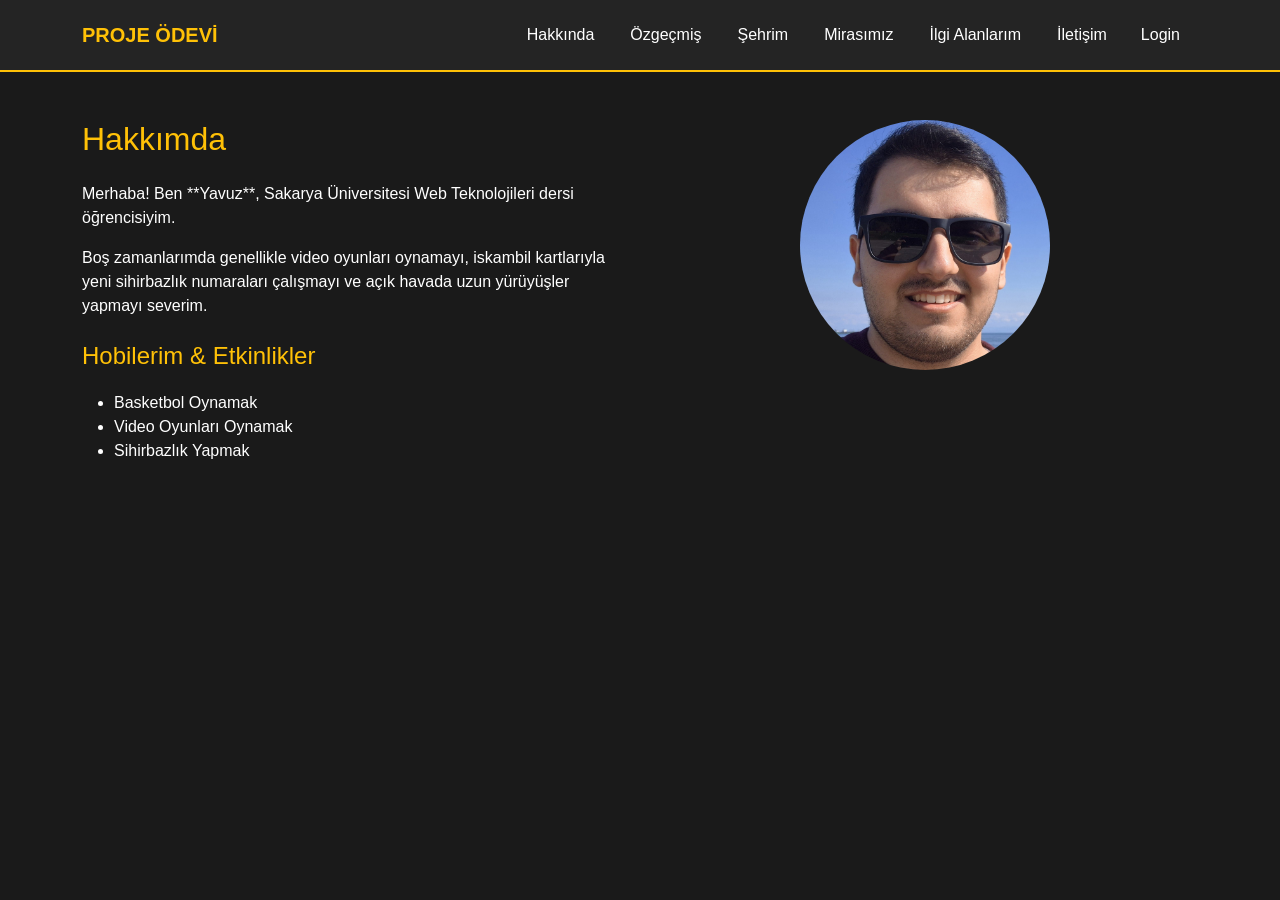
<file: index.html>
<!DOCTYPE html>
<html lang="tr">
<head>
    <meta charset="UTF-8">
    <meta name="viewport" content="width=device-width, initial-scale=1.0">
    <title>Web Teknolojileri Projesi</title>
    <!-- Bootstrap CSS -->
    <link href="https://cdn.jsdelivr.net/npm/bootstrap@5.3.0/dist/css/bootstrap.min.css" rel="stylesheet">
    <link rel="stylesheet" href="style.css">
</head>
<body>

    <!-- Navigasyon Menüsü -->
    <nav class="navbar navbar-expand-lg navbar-dark bg-dark sticky-top">
        <div class="container">
            <a class="navbar-brand" href="index.html">Proje Ödevi</a>
            <button class="navbar-toggler" type="button" data-bs-toggle="collapse" data-bs-target="#navbarNav">
                <span class="navbar-toggler-icon"></span>
            </button>
            <div class="collapse navbar-collapse" id="navbarNav">
                <ul class="navbar-nav ms-auto">
                    <li class="nav-item"><a class="nav-link active" href="index.html">Hakkında</a></li>
                    <li class="nav-item"><a class="nav-link" href="cv.html">Özgeçmiş</a></li>
                    <li class="nav-item"><a class="nav-link" href="sehrim.html">Şehrim</a></li>
                    <li class="nav-item"><a class="nav-link" href="mirasimiz.html">Mirasımız</a></li>
                    <li class="nav-item"><a class="nav-link" href="ilgi-alanlarim.html">İlgi Alanlarım</a></li>
                    <li class="nav-item"><a class="nav-link" href="iletisim.html">İletişim</a></li>
                    <li class="nav-item"><a class="nav-link btn btn-primary text-white ms-lg-2" href="login.html">Login</a></li>
                </ul>
            </div>
        </div>
    </nav>

    <main class="container my-5">
    <section id="hakkinda" class="row">
        <!-- Metin Kısmı -->
        <div class="col-md-6">
            <h2 class="mb-4">Hakkımda</h2>
            <p>Merhaba! Ben **Yavuz**, Sakarya Üniversitesi Web Teknolojileri dersi öğrencisiyim.</p>
            <p>Boş zamanlarımda genellikle video oyunları oynamayı, iskambil kartlarıyla yeni sihirbazlık numaraları çalışmayı ve açık havada uzun yürüyüşler yapmayı severim.</p>
            
            <h4 class="mt-4">Hobilerim & Etkinlikler</h4>
            <ul>
                <li>Basketbol Oynamak</li>
                <li>Video Oyunları Oynamak</li>
                <li>Sihirbazlık Yapmak</li>
            </ul>
        </div>

        <!-- Medya Kısmı (Resim ve Video) -->
        <div class="col-md-6 text-center">
            <img src="img/profil.jpg" alt="Profil Resmi" class="img-fluid rounded-circle mb-3" style="width: 250px; height: 250px; object-fit: cover;">
            <div class="ratio ratio-16x9">
                <iframe src="https://www.youtube.com/embed/dQw4w9WgXcQ" title="Tanıtım Videosu" allowfullscreen></iframe>
            </div>
        </div>
    </section>
</main>

    <!-- Bootstrap JS -->
    <script src="https://cdn.jsdelivr.net/npm/bootstrap@5.3.0/dist/js/bootstrap.bundle.min.js"></script>
    <script src="script.js"></script>
</body>
</html>
</file>
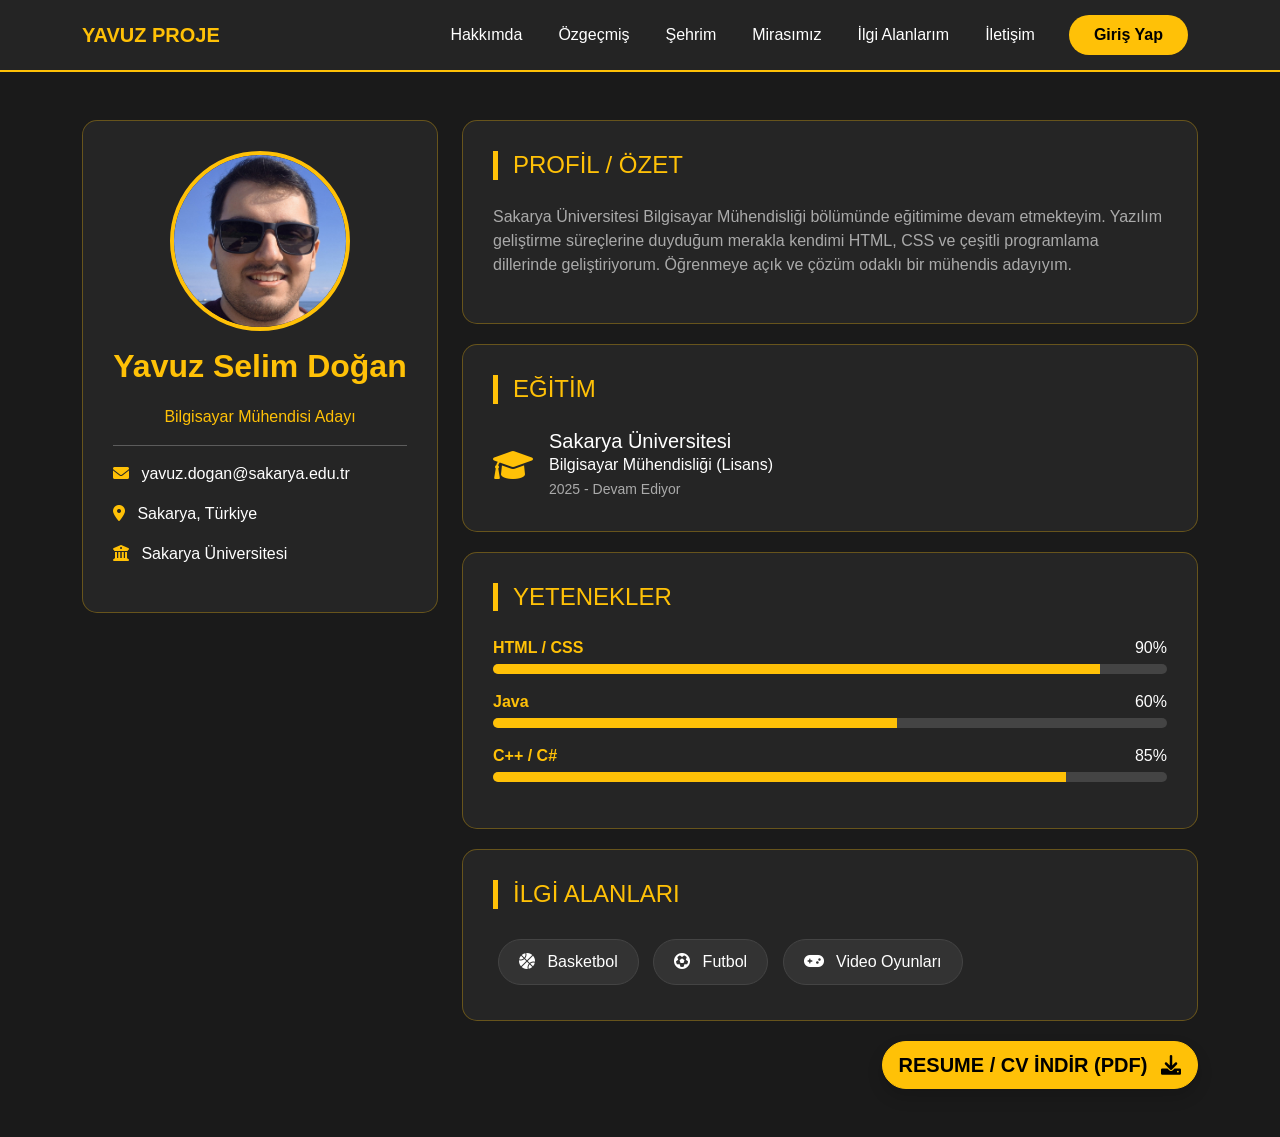
<file: cv.html>
<!DOCTYPE html>
<html lang="tr">
<head>
    <meta charset="UTF-8">
    <meta name="viewport" content="width=device-width, initial-scale=1.0">
    <title>Özgeçmiş - Yavuz Selim Doğan</title>
    <link href="https://cdn.jsdelivr.net/npm/bootstrap@5.3.0/dist/css/bootstrap.min.css" rel="stylesheet">
    <link rel="stylesheet" href="https://cdnjs.cloudflare.com/ajax/libs/font-awesome/6.0.0/css/all.min.css">
    <link rel="stylesheet" href="style.css">
    <style>
        body { background-color: #1a1a1a; color: #fff; }
        .cv-card { background: #252525; border-radius: 15px; padding: 30px; margin-bottom: 20px; border: 1px solid #333; }
        .profile-img { width: 180px; height: 180px; object-fit: cover; border: 4px solid #ffc107; }
        .skill-name { font-weight: bold; color: #ffc107; }
        .progress { height: 10px; background-color: #444; }
        .progress-bar { background-color: #ffc107; }
        .interest-item { background: #333; padding: 10px 20px; border-radius: 50px; display: inline-block; margin: 5px; }
        .section-title { border-left: 5px solid #ffc107; padding-left: 15px; margin-bottom: 25px; text-transform: uppercase; }
    </style>
</head>
<body>

<nav class="navbar navbar-expand-lg navbar-dark sticky-top">
    <div class="container">
        <a class="navbar-brand" href="index.html">YAVUZ PROJE</a>
        <button class="navbar-toggler" type="button" data-bs-toggle="collapse" data-bs-target="#mainNav">
            <span class="navbar-toggler-icon"></span>
        </button>
        <div class="collapse navbar-collapse" id="mainNav">
            <ul class="navbar-nav ms-auto align-items-center">
                <li class="nav-item"><a class="nav-link" href="index.html">Hakkımda</a></li>
                <li class="nav-item"><a class="nav-link" href="cv.html">Özgeçmiş</a></li>
                <li class="nav-item"><a class="nav-link" href="sehrim.html">Şehrim</a></li>
                <li class="nav-item"><a class="nav-link" href="mirasimiz.html">Mirasımız</a></li>
                <li class="nav-item"><a class="nav-link" href="ilgi-alanlarim.html">İlgi Alanlarım</a></li>
                <li class="nav-item"><a class="nav-link" href="iletisim.html">İletişim</a></li>
                <li class="nav-item"><a class="nav-link login-btn ms-lg-3" href="login.html">Giriş Yap</a></li>
            </ul>
        </div>
    </div>
</nav>

    <div class="container my-5">
        <div class="row">
            <div class="col-lg-4">
                <div class="cv-card text-center">
                    <img src="img/profil.jpg" class="rounded-circle profile-img mb-3" alt="Yavuz Selim Doğan">
                    <h2 class="fw-bold">Yavuz Selim Doğan</h2>
                    <p class="text-warning">Bilgisayar Mühendisi Adayı</p>
                    <hr class="bg-secondary">
                    <div class="text-start">
                        <p><i class="fas fa-envelope me-2 text-warning"></i> yavuz.dogan@sakarya.edu.tr</p>
                        <p><i class="fas fa-map-marker-alt me-2 text-warning"></i> Sakarya, Türkiye</p>
                        <p><i class="fas fa-university me-2 text-warning"></i> Sakarya Üniversitesi</p>
                    </div>
                </div>
            </div>

            <div class="col-lg-8">
                <div class="cv-card">
                    <h4 class="section-title">Profil / Özet</h4>
                    <p class="text-secondary">
                        Sakarya Üniversitesi Bilgisayar Mühendisliği bölümünde eğitimime devam etmekteyim. 
                        Yazılım geliştirme süreçlerine duyduğum merakla kendimi HTML, CSS ve çeşitli programlama 
                        dillerinde geliştiriyorum. Öğrenmeye açık ve çözüm odaklı bir mühendis adayıyım.
                    </p>
                </div>

                <div class="cv-card">
                    <h4 class="section-title">Eğitim</h4>
                    <div class="d-flex align-items-center">
                        <i class="fas fa-graduation-cap fa-2x text-warning me-3"></i>
                        <div>
                            <h5 class="mb-0">Sakarya Üniversitesi</h5>
                            <p class="mb-0">Bilgisayar Mühendisliği (Lisans)</p>
                            <small class="text-muted">2025 - Devam Ediyor</small>
                        </div>
                    </div>
                </div>

                <div class="cv-card">
                    <h4 class="section-title">Yetenekler</h4>
                    
                    <div class="mb-3">
                        <div class="d-flex justify-content-between mb-1">
                            <span class="skill-name">HTML / CSS</span>
                            <span>90%</span>
                        </div>
                        <div class="progress"><div class="progress-bar" style="width: 90%"></div></div>
                    </div>

                    <div class="mb-3">
                        <div class="d-flex justify-content-between mb-1">
                            <span class="skill-name">Java</span>
                            <span>60%</span>
                        </div>
                        <div class="progress"><div class="progress-bar" style="width: 60%"></div></div>
                    </div>

                    <div class="mb-3">
                        <div class="d-flex justify-content-between mb-1">
                            <span class="skill-name">C++ / C#</span>
                            <span>85%</span>
                        </div>
                        <div class="progress"><div class="progress-bar" style="width: 85%"></div></div>
                    </div>
                </div>

                <div class="cv-card">
                    <h4 class="section-title">İlgi Alanları</h4>
                    <div class="interest-item"><i class="fas fa-basketball-ball me-2"></i> Basketbol</div>
                    <div class="interest-item"><i class="fas fa-futbol me-2"></i> Futbol</div>
                    <div class="interest-item"><i class="fas fa-gamepad me-2"></i> Video Oyunları</div>
                </div>

                <div class="text-end">
                    <button class="btn btn-warning btn-lg fw-bold rounded-pill shadow">
                        RESUME / CV İNDİR (PDF) <i class="fas fa-download ms-2"></i>
                    </button>
                </div>
            </div>
        </div>
    </div>

    <script src="https://cdn.jsdelivr.net/npm/bootstrap@5.3.0/dist/js/bootstrap.bundle.min.js"></script>
</body>
</html>
</file>
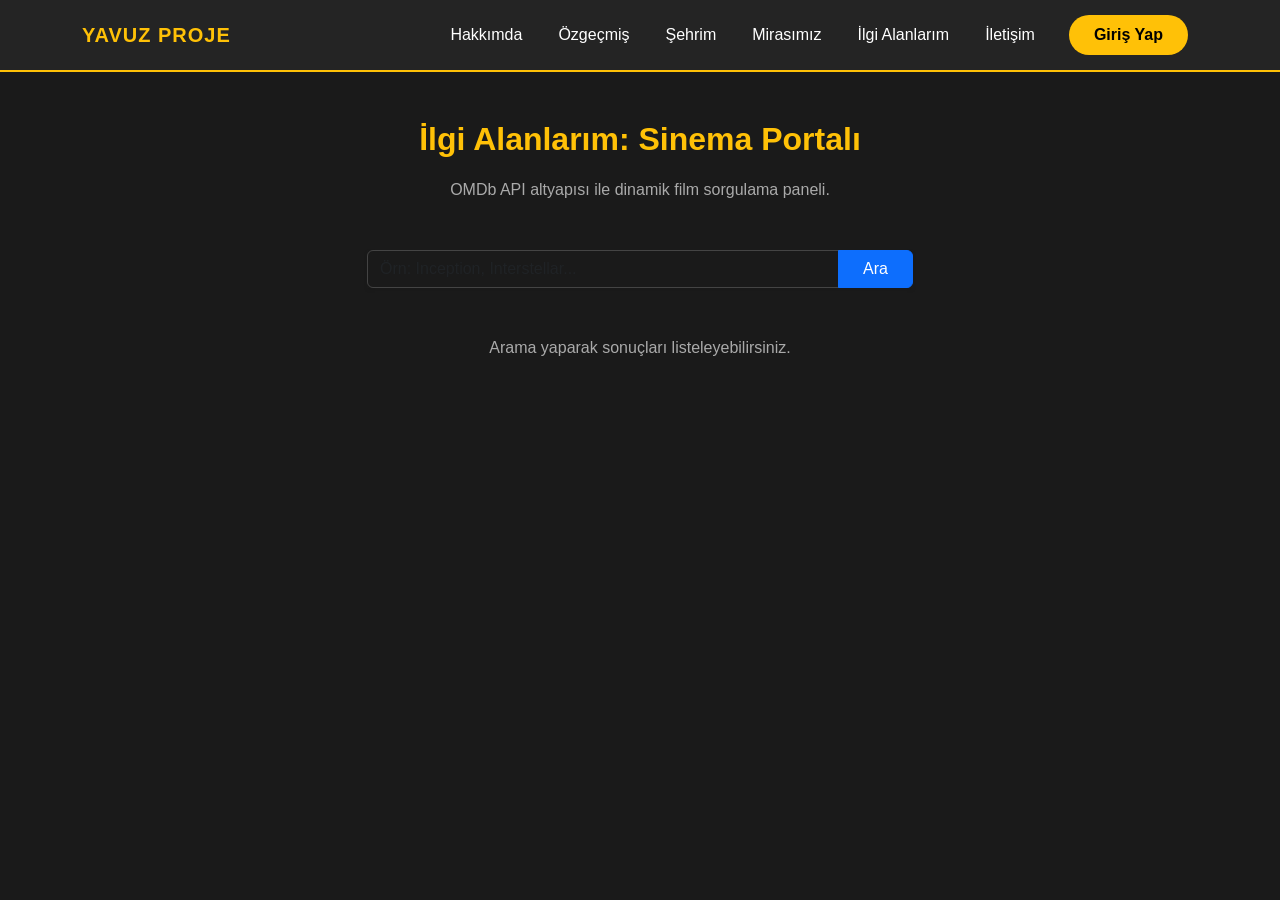
<file: ilgi-alanlarim.html>
<!DOCTYPE html>
<html lang="tr">
<head>
    <meta charset="UTF-8">
    <meta name="viewport" content="width=device-width, initial-scale=1.0">
    <title>Web Teknolojileri Projesi</title>
    <!-- Bootstrap CSS -->
    <link href="https://cdn.jsdelivr.net/npm/bootstrap@5.3.0/dist/css/bootstrap.min.css" rel="stylesheet">
    <link rel="stylesheet" href="style.css">
</head>
<body>

<style>
    .navbar {
        background: rgba(37, 37, 37, 0.95) !important;
        backdrop-filter: blur(10px);
        border-bottom: 2px solid #ffc107;
        padding: 15px 0;
    }
    .navbar-brand {
        font-weight: 800;
        color: #ffc107 !important;
        letter-spacing: 1px;
    }
    .nav-link {
        color: #ffffff !important;
        font-weight: 500;
        margin: 0 10px;
        transition: 0.3s;
    }
    .nav-link:hover {
        color: #ffc107 !important;
        transform: translateY(-2px);
    }
    .nav-link.active {
        color: #ffc107 !important;
        border-bottom: 2px solid #ffc107;
    }
    .login-btn {
        background-color: #ffc107;
        color: #000 !important;
        font-weight: bold;
        border-radius: 20px;
        padding: 8px 25px !important;
    }
    .login-btn:hover {
        background-color: #e0a800;
        box-shadow: 0 0 15px rgba(255, 193, 7, 0.4);
    }
</style>

<nav class="navbar navbar-expand-lg navbar-dark sticky-top">
    <div class="container">
        <a class="navbar-brand" href="index.html">YAVUZ PROJE</a>
        <button class="navbar-toggler" type="button" data-bs-toggle="collapse" data-bs-target="#mainNav">
            <span class="navbar-toggler-icon"></span>
        </button>
        <div class="collapse navbar-collapse" id="mainNav">
            <ul class="navbar-nav ms-auto align-items-center">
                <li class="nav-item"><a class="nav-link" href="index.html">Hakkımda</a></li>
                <li class="nav-item"><a class="nav-link" href="cv.html">Özgeçmiş</a></li>
                <li class="nav-item"><a class="nav-link" href="sehrim.html">Şehrim</a></li>
                <li class="nav-item"><a class="nav-link" href="mirasimiz.html">Mirasımız</a></li>
                <li class="nav-item"><a class="nav-link" href="ilgi-alanlarim.html">İlgi Alanlarım</a></li>
                <li class="nav-item"><a class="nav-link" href="iletisim.html">İletişim</a></li>
                <li class="nav-item"><a class="nav-link login-btn ms-lg-3" href="login.html">Giriş Yap</a></li>
            </ul>
        </div>
    </div>
</nav>
<main class="container my-5">
    <div class="text-center mb-5">
        <h2 class="fw-bold">İlgi Alanlarım: Sinema Portalı</h2>
        <p class="text-muted">OMDb API altyapısı ile dinamik film sorgulama paneli.</p>
    </div>
    
    <div class="row justify-content-center mb-5">
        <div class="col-md-6">
            <div class="input-group shadow-sm">
                <input type="text" id="filmAraInput" class="form-control" placeholder="Örn: Inception, Interstellar...">
                <button class="btn btn-primary px-4" type="button" onclick="filmAra()">Ara</button>
            </div>
        </div>
    </div>

    <div id="film-listesi" class="row g-4">
        <div class="col-12 text-center text-muted">
            <p>Arama yaparak sonuçları listeleyebilirsiniz.</p>
        </div>
    </div>
</main>


    <!-- Bootstrap JS -->
    <script src="https://cdn.jsdelivr.net/npm/bootstrap@5.3.0/dist/js/bootstrap.bundle.min.js"></script>
    <script src="script.js"></script>
</body>
</html>
</file>
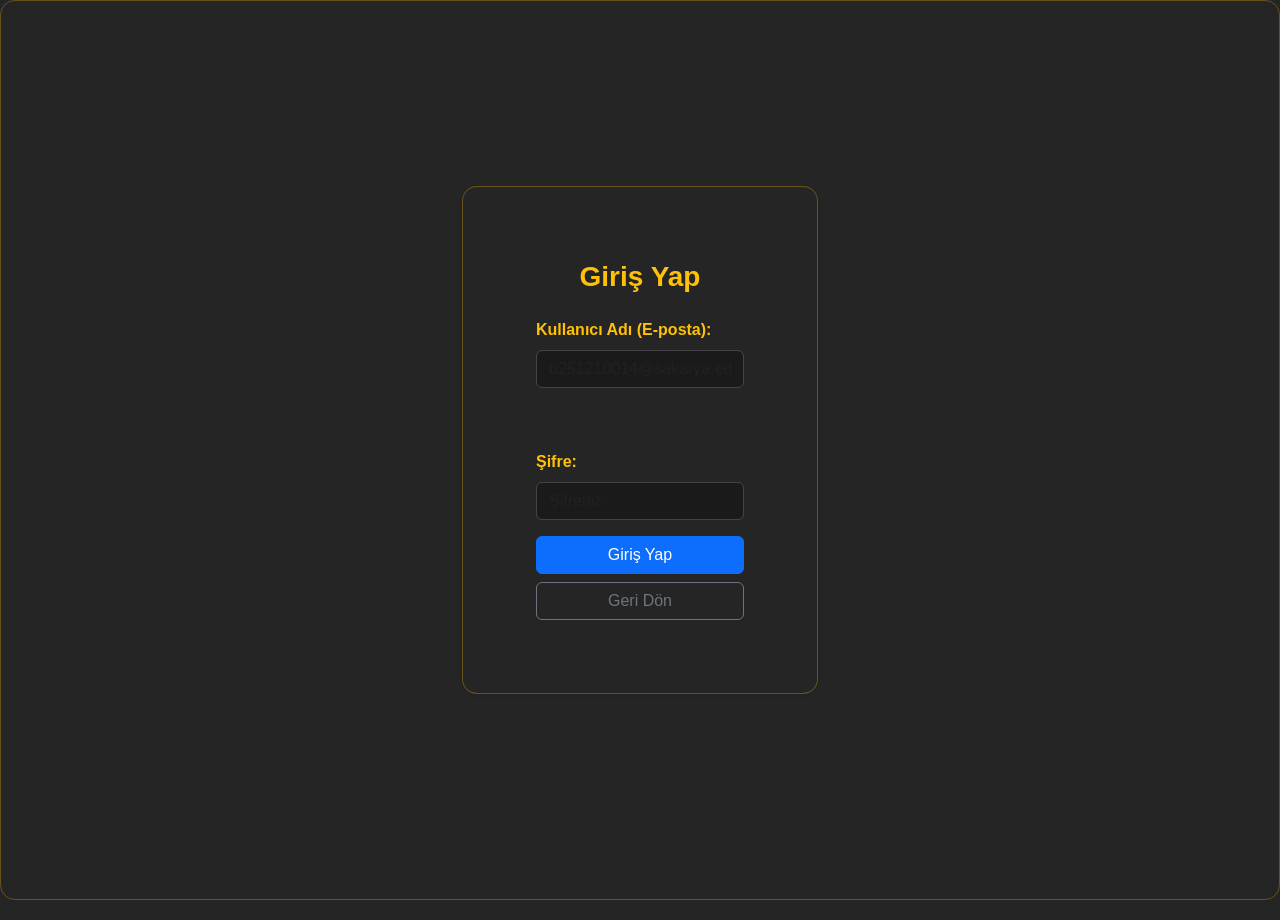
<file: login.html>
<!DOCTYPE html>
<html lang="tr">
<head>
    <meta charset="UTF-8">
    <meta name="viewport" content="width=device-width, initial-scale=1.0">
    <title>Giriş Yap</title>
    <link href="https://cdn.jsdelivr.net/npm/bootstrap@5.3.0/dist/css/bootstrap.min.css" rel="stylesheet">
    <link rel="stylesheet" href="style.css">
</head>
<body class="bg-light d-flex align-items-center" style="min-height: 100vh;">

    <div class="container">
        <div class="row justify-content-center">
            <div class="col-md-4">
                <div class="card shadow-sm border-0">
                    <div class="card-body p-5">
                        <h3 class="text-center mb-4 fw-bold">Giriş Yap</h3>
                        
                        <form action="login-kontrol.php" method="POST">
                            <div class="mb-3">
                                <label for="username" class="form-label">Kullanıcı Adı (E-posta):</label>
                                <input type="text" class="form-control" id="username" name="username" placeholder="b251210014@sakarya.edu.tr">
                                <div class="form-text">Lütfen öğrenci numaranızı içeren e-postayı giriniz.</div>
                            </div>
                            
                            <div class="mb-3">
                                <label for="password" class="form-label">Şifre:</label>
                                <input type="password" class="form-control" id="password" name="password" placeholder="Şifreniz">
                            </div>

                            <div class="d-grid gap-2">
                                <button type="submit" class="btn btn-primary">Giriş Yap</button>
                                <a href="index.html" class="btn btn-outline-secondary">Geri Dön</a>
                            </div>
                        </form>

                    </div>
                </div>
            </div>
        </div>
    </div>

</body>
</html>
</file>
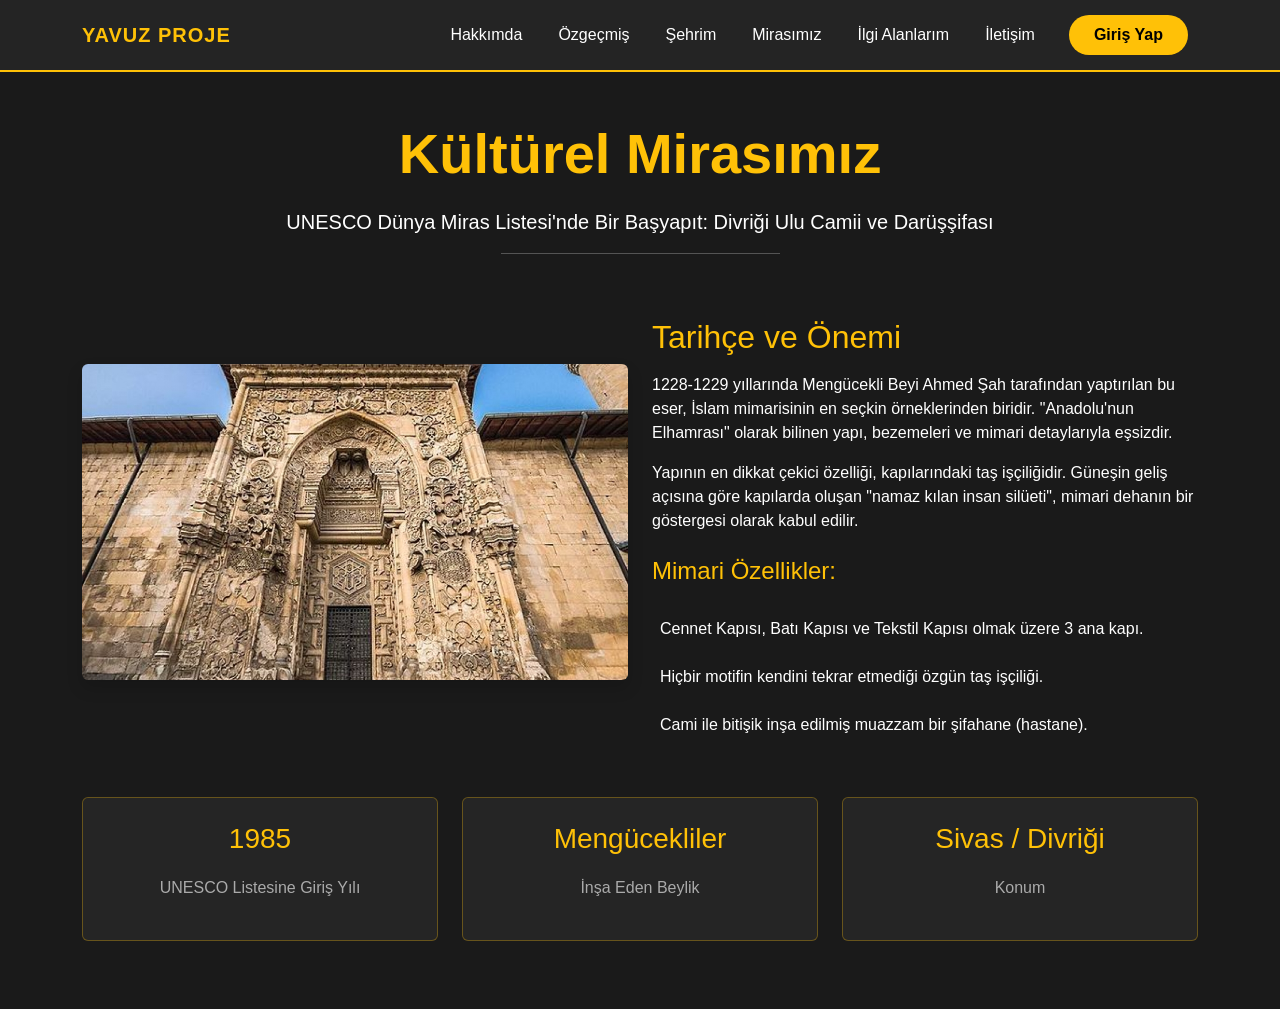
<file: mirasimiz.html>
<!DOCTYPE html>
<html lang="tr">
<head>
    <meta charset="UTF-8">
    <meta name="viewport" content="width=device-width, initial-scale=1.0">
    <title>Web Teknolojileri Projesi</title>
    <!-- Bootstrap CSS -->
    <link href="https://cdn.jsdelivr.net/npm/bootstrap@5.3.0/dist/css/bootstrap.min.css" rel="stylesheet">
    <link rel="stylesheet" href="style.css">
</head>
<body>

<style>
    .navbar {
        background: rgba(37, 37, 37, 0.95) !important;
        backdrop-filter: blur(10px);
        border-bottom: 2px solid #ffc107;
        padding: 15px 0;
    }
    .navbar-brand {
        font-weight: 800;
        color: #ffc107 !important;
        letter-spacing: 1px;
    }
    .nav-link {
        color: #ffffff !important;
        font-weight: 500;
        margin: 0 10px;
        transition: 0.3s;
    }
    .nav-link:hover {
        color: #ffc107 !important;
        transform: translateY(-2px);
    }
    .nav-link.active {
        color: #ffc107 !important;
        border-bottom: 2px solid #ffc107;
    }
    .login-btn {
        background-color: #ffc107;
        color: #000 !important;
        font-weight: bold;
        border-radius: 20px;
        padding: 8px 25px !important;
    }
    .login-btn:hover {
        background-color: #e0a800;
        box-shadow: 0 0 15px rgba(255, 193, 7, 0.4);
    }
</style>

<nav class="navbar navbar-expand-lg navbar-dark sticky-top">
    <div class="container">
        <a class="navbar-brand" href="index.html">YAVUZ PROJE</a>
        <button class="navbar-toggler" type="button" data-bs-toggle="collapse" data-bs-target="#mainNav">
            <span class="navbar-toggler-icon"></span>
        </button>
        <div class="collapse navbar-collapse" id="mainNav">
            <ul class="navbar-nav ms-auto align-items-center">
                <li class="nav-item"><a class="nav-link" href="index.html">Hakkımda</a></li>
                <li class="nav-item"><a class="nav-link" href="cv.html">Özgeçmiş</a></li>
                <li class="nav-item"><a class="nav-link" href="sehrim.html">Şehrim</a></li>
                <li class="nav-item"><a class="nav-link" href="mirasimiz.html">Mirasımız</a></li>
                <li class="nav-item"><a class="nav-link" href="ilgi-alanlarim.html">İlgi Alanlarım</a></li>
                <li class="nav-item"><a class="nav-link" href="iletisim.html">İletişim</a></li>
                <li class="nav-item"><a class="nav-link login-btn ms-lg-3" href="login.html">Giriş Yap</a></li>
            </ul>
        </div>
    </div>
</nav>

<main class="container my-5">
    <div class="row">
        <div class="col-12 text-center mb-5">
            <h1 class="display-4 fw-bold">Kültürel Mirasımız</h1>
            <p class="lead">UNESCO Dünya Miras Listesi'nde Bir Başyapıt: Divriği Ulu Camii ve Darüşşifası</p>
            <hr class="w-25 mx-auto">
        </div>
    </div>

    <div class="row align-items-center">
        <div class="col-lg-6 mb-4">
            <img src="img/divrigi-detay.jpg" class="img-fluid rounded shadow" alt="Divriği Ulu Camii Kapısı">
        </div>
        <div class="col-lg-6">
            <h2 class="mb-3">Tarihçe ve Önemi</h2>
            <p>1228-1229 yıllarında Mengücekli Beyi Ahmed Şah tarafından yaptırılan bu eser, İslam mimarisinin en seçkin örneklerinden biridir. "Anadolu'nun Elhamrası" olarak bilinen yapı, bezemeleri ve mimari detaylarıyla eşsizdir.</p>
            <p>Yapının en dikkat çekici özelliği, kapılarındaki taş işçiliğidir. Güneşin geliş açısına göre kapılarda oluşan "namaz kılan insan silüeti", mimari dehanın bir göstergesi olarak kabul edilir.</p>
            
            <h4 class="mt-4">Mimari Özellikler:</h4>
            <ul class="list-group">
                <li class="list-group-item border-0 ps-0"><i class="bi bi-check-circle-fill text-success me-2"></i> Cennet Kapısı, Batı Kapısı ve Tekstil Kapısı olmak üzere 3 ana kapı.</li>
                <li class="list-group-item border-0 ps-0"><i class="bi bi-check-circle-fill text-success me-2"></i> Hiçbir motifin kendini tekrar etmediği özgün taş işçiliği.</li>
                <li class="list-group-item border-0 ps-0"><i class="bi bi-check-circle-fill text-success me-2"></i> Cami ile bitişik inşa edilmiş muazzam bir şifahane (hastane).</li>
            </ul>
        </div>
    </div>

    <div class="row mt-5 text-center">
        <div class="col-md-4">
            <div class="p-4 border rounded bg-light">
                <h3>1985</h3>
                <p class="text-muted">UNESCO Listesine Giriş Yılı</p>
            </div>
        </div>
        <div class="col-md-4">
            <div class="p-4 border rounded bg-light">
                <h3>Mengücekliler</h3>
                <p class="text-muted">İnşa Eden Beylik</p>
            </div>
        </div>
        <div class="col-md-4">
            <div class="p-4 border rounded bg-light">
                <h3>Sivas / Divriği</h3>
                <p class="text-muted">Konum</p>
            </div>
        </div>
    </div>
</main>

    <!-- Bootstrap JS -->
    <script src="https://cdn.jsdelivr.net/npm/bootstrap@5.3.0/dist/js/bootstrap.bundle.min.js"></script>
    <script src="script.js"></script>
</body>
</html>
</file>
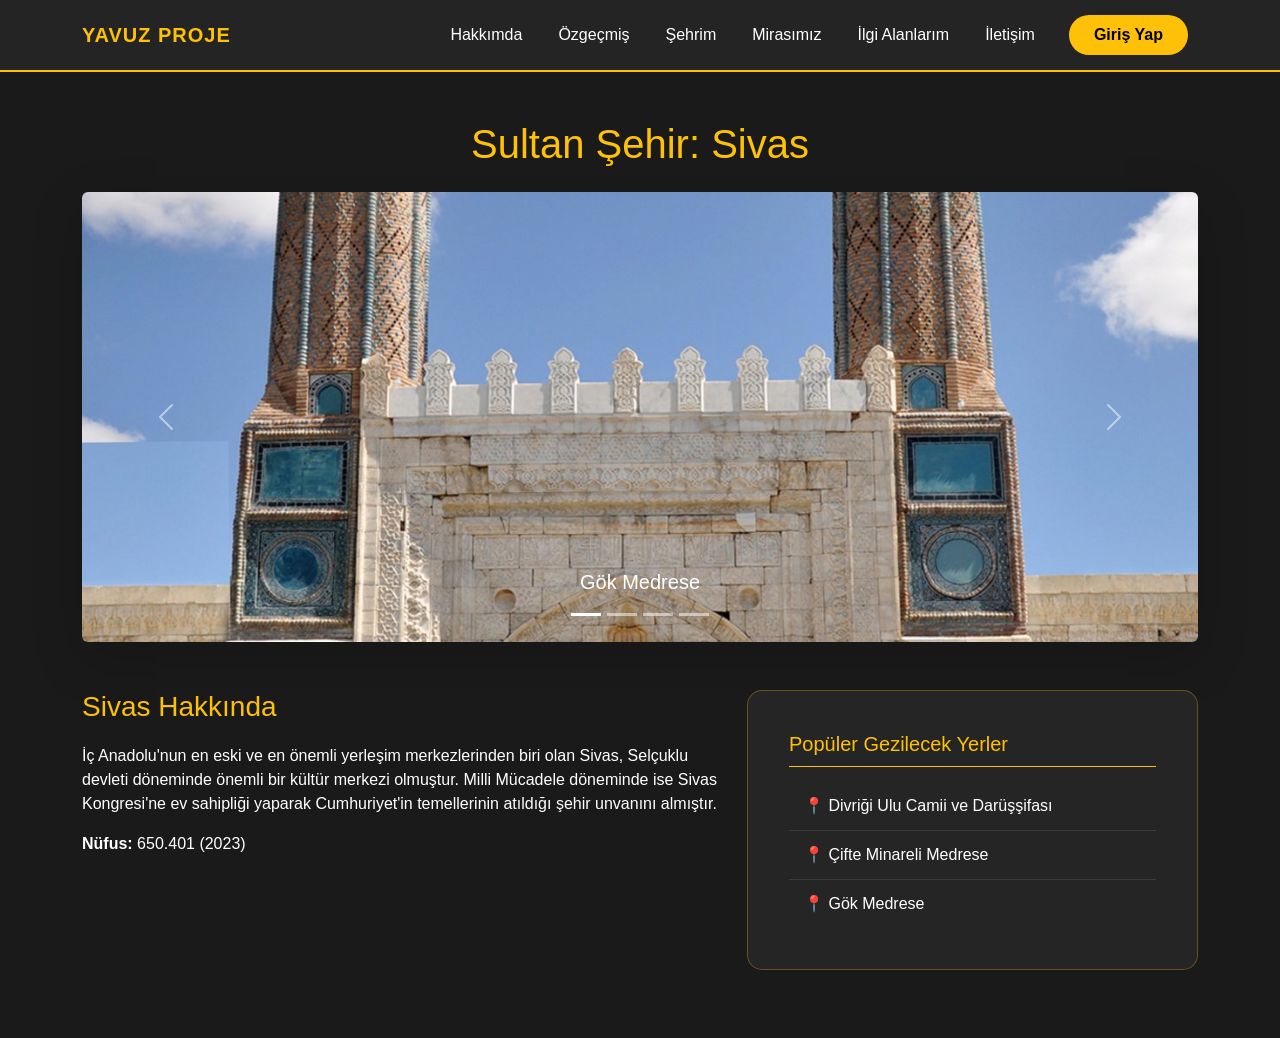
<file: sehrim.html>
<!DOCTYPE html>
<html lang="tr">
<head>
    <meta charset="UTF-8">
    <meta name="viewport" content="width=device-width, initial-scale=1.0">
    <title>Web Teknolojileri Projesi</title>
    <!-- Bootstrap CSS -->
    <link href="https://cdn.jsdelivr.net/npm/bootstrap@5.3.0/dist/css/bootstrap.min.css" rel="stylesheet">
    <link rel="stylesheet" href="style.css">
</head>
<body>

<style>
    .navbar {
        background: rgba(37, 37, 37, 0.95) !important;
        backdrop-filter: blur(10px);
        border-bottom: 2px solid #ffc107;
        padding: 15px 0;
    }
    .navbar-brand {
        font-weight: 800;
        color: #ffc107 !important;
        letter-spacing: 1px;
    }
    .nav-link {
        color: #ffffff !important;
        font-weight: 500;
        margin: 0 10px;
        transition: 0.3s;
    }
    .nav-link:hover {
        color: #ffc107 !important;
        transform: translateY(-2px);
    }
    .nav-link.active {
        color: #ffc107 !important;
        border-bottom: 2px solid #ffc107;
    }
    .login-btn {
        background-color: #ffc107;
        color: #000 !important;
        font-weight: bold;
        border-radius: 20px;
        padding: 8px 25px !important;
    }
    .login-btn:hover {
        background-color: #e0a800;
        box-shadow: 0 0 15px rgba(255, 193, 7, 0.4);
    }
</style>

<nav class="navbar navbar-expand-lg navbar-dark sticky-top">
    <div class="container">
        <a class="navbar-brand" href="index.html">YAVUZ PROJE</a>
        <button class="navbar-toggler" type="button" data-bs-toggle="collapse" data-bs-target="#mainNav">
            <span class="navbar-toggler-icon"></span>
        </button>
        <div class="collapse navbar-collapse" id="mainNav">
            <ul class="navbar-nav ms-auto align-items-center">
                <li class="nav-item"><a class="nav-link" href="index.html">Hakkımda</a></li>
                <li class="nav-item"><a class="nav-link" href="cv.html">Özgeçmiş</a></li>
                <li class="nav-item"><a class="nav-link" href="sehrim.html">Şehrim</a></li>
                <li class="nav-item"><a class="nav-link" href="mirasimiz.html">Mirasımız</a></li>
                <li class="nav-item"><a class="nav-link" href="ilgi-alanlarim.html">İlgi Alanlarım</a></li>
                <li class="nav-item"><a class="nav-link" href="iletisim.html">İletişim</a></li>
                <li class="nav-item"><a class="nav-link login-btn ms-lg-3" href="login.html">Giriş Yap</a></li>
            </ul>
        </div>
    </div>
</nav>

<main class="container my-5">
    <h1 class="text-center mb-4">Sultan Şehir: Sivas</h1>

    <!-- 1. Slider Bölümü (En az 4 resim) -->
    <div id="sivasSlider" class="carousel slide shadow-lg mb-5" data-bs-ride="carousel">
        <div class="carousel-indicators">
            <button type="button" data-bs-target="#sivasSlider" data-bs-slide-to="0" class="active"></button>
            <button type="button" data-bs-target="#sivasSlider" data-bs-slide-to="1"></button>
            <button type="button" data-bs-target="#sivasSlider" data-bs-slide-to="2"></button>
            <button type="button" data-bs-target="#sivasSlider" data-bs-slide-to="3"></button>
        </div>
        <div class="carousel-inner rounded">
            <div class="carousel-item active">
                <!-- img/1.jpg şeklinde isimleri kendine göre düzenle -->
                <img src="img/gokmedrese.jpg" class="d-block w-100" alt="Gök Medrese" style="height: 450px; object-fit: cover;">
                <div class="carousel-caption d-none d-md-block">
                    <h5>Gök Medrese</h5>
                </div>
            </div>
            <div class="carousel-item">
                <img src="img/cifteminare.jpg" class="d-block w-100" alt="Çifte Minare" style="height: 450px; object-fit: cover;">
                <div class="carousel-caption d-none d-md-block">
                    <h5>Çifte Minareli Medrese</h5>
                </div>
            </div>
            <div class="carousel-item">
                <img src="img/divrigi.jpg" class="d-block w-100" alt="Divriği Ulu Camii" style="height: 450px; object-fit: cover;">
                <div class="carousel-caption d-none d-md-block">
                    <h5>Divriği Ulu Camii</h5>
                </div>
            </div>
            <div class="carousel-item">
                <img src="img/meydan.jpg" class="d-block w-100" alt="Sivas Meydan" style="height: 450px; object-fit: cover;">
                <div class="carousel-caption d-none d-md-block">
                    <h5>Sivas Kent Meydanı</h5>
                </div>
            </div>
        </div>
        <button class="carousel-control-prev" type="button" data-bs-target="#sivasSlider" data-bs-slide="prev">
            <span class="carousel-control-prev-icon"></span>
        </button>
        <button class="carousel-control-next" type="button" data-bs-target="#sivasSlider" data-bs-slide="next">
            <span class="carousel-control-next-icon"></span>
        </button>
    </div>

    <!-- 2. Şehir Bilgileri ve Gezilecek Yerler -->
    <div class="row">
        <div class="col-md-7">
            <h3>Sivas Hakkında</h3>
            <p>İç Anadolu'nun en eski ve en önemli yerleşim merkezlerinden biri olan Sivas, Selçuklu devleti döneminde önemli bir kültür merkezi olmuştur. Milli Mücadele döneminde ise Sivas Kongresi'ne ev sahipliği yaparak Cumhuriyet'in temellerinin atıldığı şehir unvanını almıştır.</p>
            <p><strong>Nüfus:</strong> 650.401 (2023)</p>
        </div>
        <div class="col-md-5">
            <div class="card bg-light">
                <div class="card-body">
                    <h5 class="card-title text-primary">Popüler Gezilecek Yerler</h5>
                    <ul class="list-group list-group-flush bg-transparent">
                        <li class="list-group-item bg-transparent">📍 Divriği Ulu Camii ve Darüşşifası</li>
                        <li class="list-group-item bg-transparent">📍 Çifte Minareli Medrese</li>
                        <li class="list-group-item bg-transparent">📍 Gök Medrese</li>
                    </ul>
                </div>
            </div>
        </div>
    </div>
</main>

    <!-- Bootstrap JS -->
    <script src="https://cdn.jsdelivr.net/npm/bootstrap@5.3.0/dist/js/bootstrap.bundle.min.js"></script>
    <script src="script.js"></script>
</body>
</html>
</file>
<file: style.css>
/* 1. GENEL SAYFA AYARLARI */
body {
    background-color: #1a1a1a !important; /* Tüm sitenin arka planı koyu gri/siyah */
    color: #ffffff !important;           /* Varsayılan yazı rengi beyaz */
    font-family: 'Segoe UI', Tahoma, Geneva, Verdana, sans-serif;
    margin: 0;
    padding: 0;
}

/* 2. MODERN NAVBAR (CAM EFEKTİ) */
.navbar {
    background: rgba(37, 37, 37, 0.95) !important;
    backdrop-filter: blur(10px);
    border-bottom: 2px solid #ffc107 !important;
    padding: 15px 0;
}

.navbar-brand {
    font-weight: 800;
    color: #ffc107 !important;
    text-transform: uppercase;
}

.nav-link {
    color: #ffffff !important;
    font-weight: 500;
    margin: 0 10px;
    transition: 0.3s;
}

.nav-link:hover {
    color: #ffc107 !important;
}

/* Giriş Yap Butonu */
.login-btn {
    background-color: #ffc107 !important;
    color: #000 !important;
    font-weight: bold;
    border-radius: 20px;
    padding: 8px 25px !important;
    transition: 0.3s ease;
}

.login-btn:hover {
    background-color: #e0a800 !important;
    box-shadow: 0 0 15px rgba(255, 193, 7, 0.4);
}

/* 3. KUTU VE KART YAPILARI (Özgeçmiş, Mirasımız, İletişim Formu) */
.cv-card, .card, .miras-detay-box, .form-container, .bg-light, .bg-white {
    background-color: #252525 !important;
    border: 1px solid rgba(255, 193, 7, 0.3) !important;
    border-radius: 15px;
    color: #ffffff !important;
    padding: 25px;
    margin-bottom: 20px;
    backdrop-filter: blur(5px);
}

/* Kutuların üzerine gelince hafif parlama efekti */
.miras-detay-box:hover, .cv-card:hover {
    border-color: #ffc107 !important;
    background-color: #2d2d2d !important;
}

/* 4. YAZI VE BAŞLIK RENKLERİ */
h1, h2, h3, h4, .section-title {
    color: #ffc107 !important;
    margin-bottom: 20px;
}

.text-muted, .text-secondary, p.text-muted {
    color: #aaaaaa !important;
}

/* 5. FORM ELEMANLARI (İletişim Sayfası İçin) */
label, .form-label {
    color: #ffc107 !important;
    font-weight: bold;
}

.form-control, .form-select {
    background-color: #1a1a1a !important;
    border: 1px solid #444 !important;
    color: #ffffff !important;
}

.form-control:focus {
    border-color: #ffc107 !important;
    box-shadow: 0 0 10px rgba(255, 193, 7, 0.2) !important;
}

/* 6. YETENEK BARLARI (Özgeçmiş Sayfası) */
.progress {
    height: 10px;
    background-color: #444;
    border-radius: 5px;
}

.progress-bar {
    background-color: #ffc107;
}

/* 7. İLGİ ALANLARI İKONLARI */
.interest-item {
    background: #333;
    padding: 10px 20px;
    border-radius: 50px;
    display: inline-block;
    margin: 5px;
    border: 1px solid #444;
}

/* Gezilecek Yerler Listesi Düzenlemesi */
.list-group-item {
    background-color: transparent !important;
    color: #ffffff !important;
    border-color: rgba(255, 255, 255, 0.1) !important;
    padding: 12px 15px;
}

/* Listedeki linkler veya ikonlar için sarı renk */
.list-group-item i, .list-group-item span {
    color: #ffc107 !important; 
    margin-right: 10px;
}

/* Listenin başlığı için */
.card-header, h5.card-title {
    color: #ffc107 !important;
    border-bottom: 1px solid #ffc107 !important;
    padding-bottom: 10px;
    margin-bottom: 15px;
}
</file>
